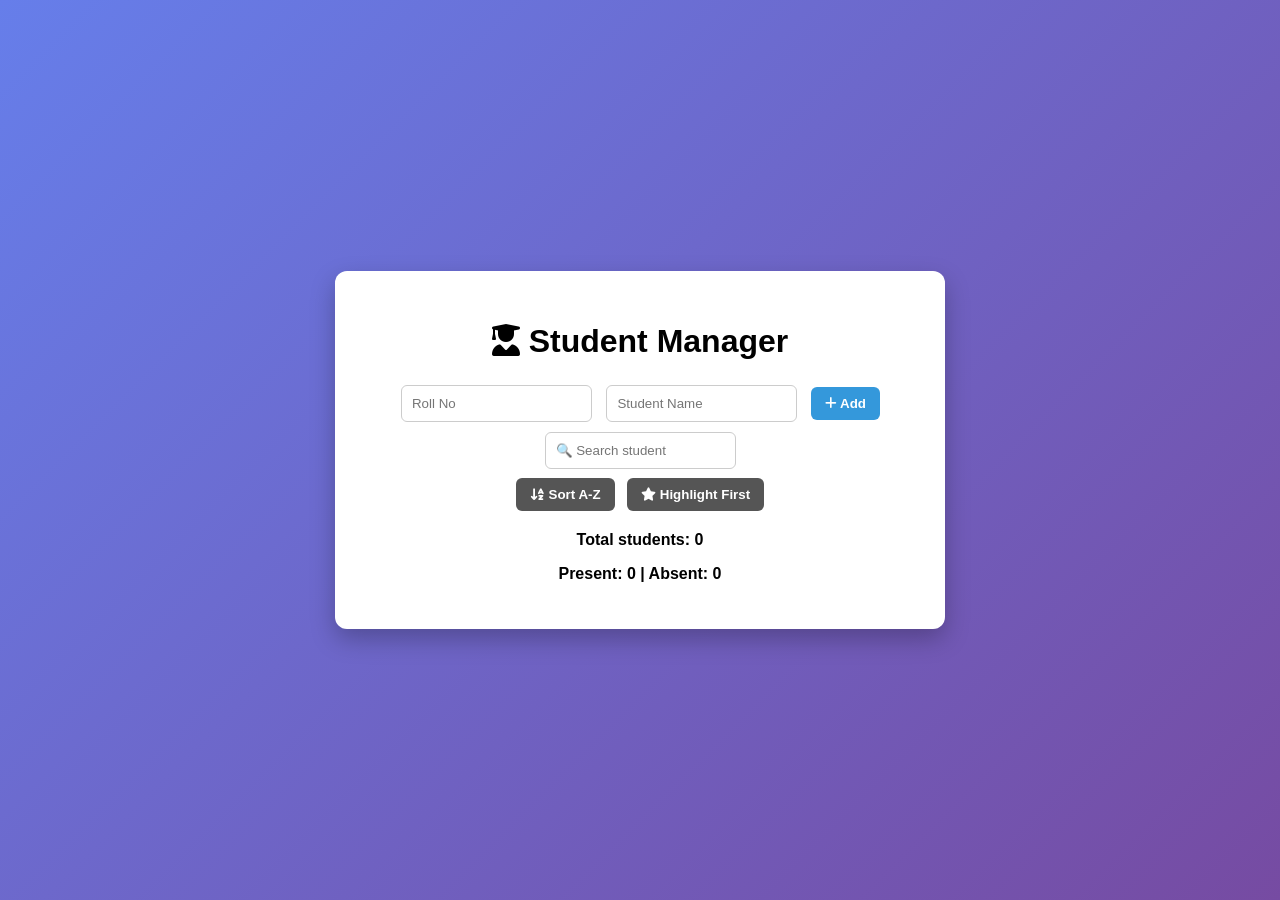
<file: Student Manager/index.html>
<!DOCTYPE html>
<html lang="en">
<head>

<meta charset="UTF-8">
<title>Student Manager</title>

<link rel="stylesheet" href="style.css">

<link rel="stylesheet"
href="https://cdnjs.cloudflare.com/ajax/libs/font-awesome/6.5.0/css/all.min.css">

</head>

<body>

<div class="container">

<h1><i class="fa-solid fa-user-graduate"></i> Student Manager</h1>

<form id="student-form">

<input type="text" id="roll" placeholder="Roll No">

<input type="text" id="name" placeholder="Student Name">

<button type="submit" id="addBtn" disabled>
<i class="fa-solid fa-plus"></i> Add
</button>

</form>

<input type="text" id="search" placeholder="🔍 Search student">

<div class="actions">

<button id="sortBtn">
<i class="fa-solid fa-arrow-down-a-z"></i> Sort A-Z
</button>

<button id="highlightBtn">
<i class="fa-solid fa-star"></i> Highlight First
</button>

</div>

<ul id="student-list"></ul>

<p id="count">Total students: 0</p>

<p id="attendance">Present: 0 | Absent: 0</p>

</div>

<script src="script.js"></script>

</body>
</html>
</file>
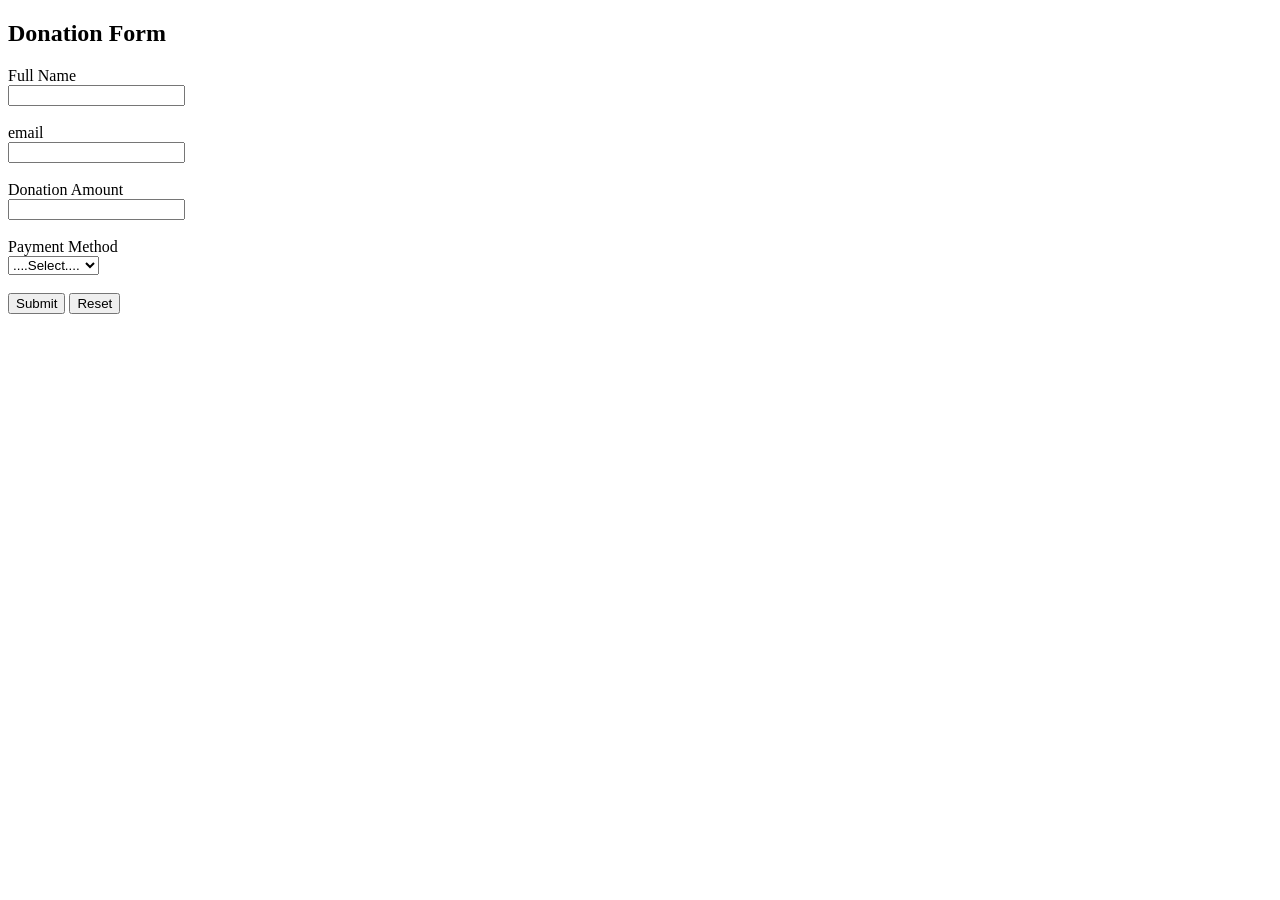
<file: firsttask.html>
<!DOCTYPE html>
<html lang ='en'>

<head>
    <meta carset ="UTF-8">
    <title>Donation Form  </title>

</head>
<body>
    <h2>Donation Form</h2>

    <form>
        <label1 for="name">Full Name</label1><br>
        <input type ="text" id="name" name="name" required><br><br>

        <label for="email">email </label><br>
        <input type="email" id="email" name="email" required><br><br>
        
        <label for="amount">Donation Amount </label><br>
        <input type ="number" id="amount" name="amount" min="1" required><br><br>
        
        <label for="method">Payment Method</label><br>
        <select id="method" name="method" required>
            <option value="">....Select....</option>
            <option value="Credit Card">Credit Card</option>
            <option value="Debit Card">Dedit Card</option>
            <option value="UPI">UPI</option>
            <option value="Paypal">Paypal</option>
        </select><br><br>    
        <button type="submit">Submit</button>
        <button type="reset">Reset</button>

    </form>
</body>
</file>
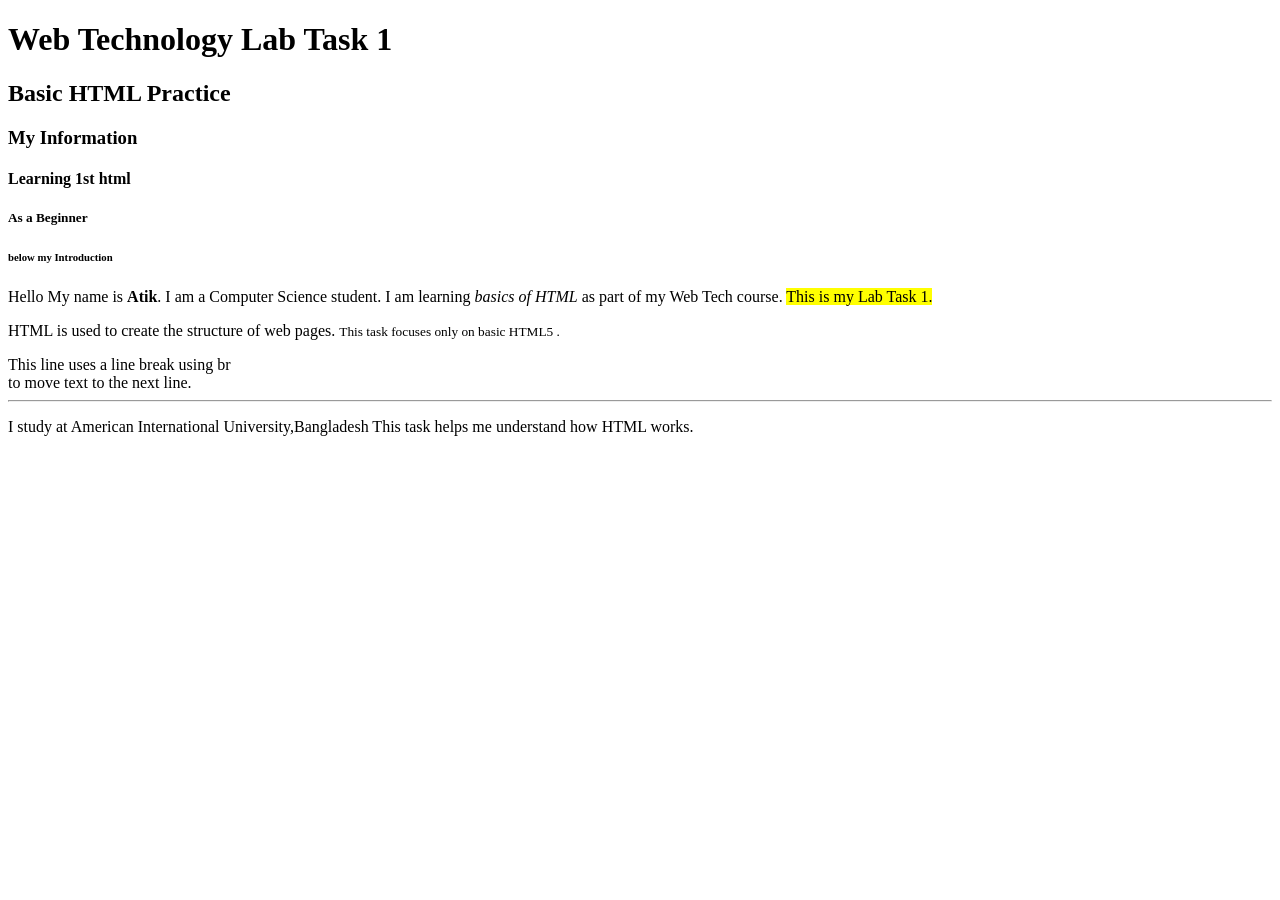
<file: lab1.html>
<!DOCTYPE html>
<html lang="en">
<head>
    <meta charset="UTF-8">
    <meta name="description" content="Web Technology Lab Task 1 - Basic HTML Structure">
    <title>Web Tech Lab Task 1</title>
</head>

<body>
    <h1>Web Technology Lab Task 1</h1>
    <h2>Basic HTML Practice</h2>
    <h3>My Information</h3>
    <h4>Learning 1st html</h4>
    <h5>As a Beginner</h5>
    <h6>below my Introduction</h6>

    <p>
        Hello My name is <strong>Atik</strong>. I am a Computer Science student.
        I am learning <em>basics of HTML</em> as part of my Web Tech course.
        <mark>This is my Lab Task 1.</mark>
    </p>

    <p>
        HTML is used to create the structure of web pages.
        <small>This task focuses only on basic HTML5 .</small>
    </p>

    
    This line uses a line break using br<br>
    to move text to the next line.
    <hr>

    <p>
        I study at American International University,Bangladesh 
        This task helps me understand how HTML works.
    </p>

</body>
</html>
</file>
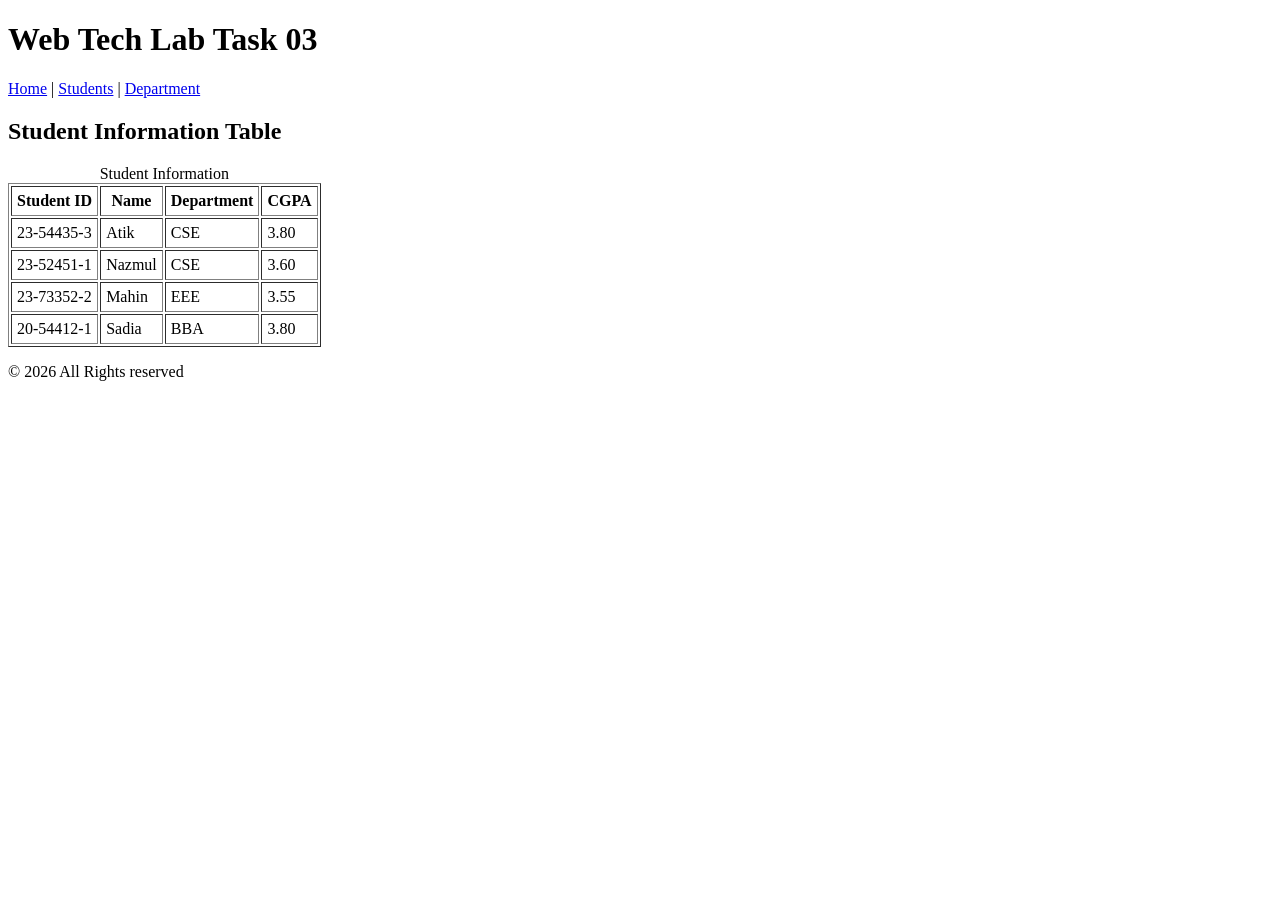
<file: lab3.html>
<!DOCTYPE html>
<html lang="en">
<head>
    <meta charset="UTF-8">
    <meta name="description" content="Web Tech Lab Task 03 ">
    <title>Web Tech Lab Task 03</title>
</head>

<body>

    <header>
        <h1>Web Tech Lab Task 03</h1>
    </header>

    
    <nav>
        <a href="#home">Home</a> |
        <a href="#students">Students</a> |
        <a href="#Departments">Department</a>
    </nav>

   
    <main>

        <section id="students">
            <h2>Student Information Table</h2>

            <table border="1" cellpadding="5">
                <caption>Student Information</caption>

                <tr>
                    <th scope="col">Student ID</th>
                    <th scope="col">Name</th>
                    <th scope="col">Department</th>
                    <th scope="col">CGPA</th>
                </tr>

                <tr>
                    <td>23-54435-3</td>
                    <td>Atik</td>
                    <td>CSE</td>
                    <td>3.80</td>
                </tr>

                <tr>
                    <td>23-52451-1</td>
                    <td>Nazmul</td>
                    <td>CSE</td>
                    <td>3.60</td>
                </tr>

                <tr>
                    <td>23-73352-2</td>
                    <td>Mahin</td>
                    <td>EEE</td>
                    <td>3.55</td>
                </tr>

                <tr>
                    <td>20-54412-1</td>
                    <td>Sadia</td>
                    <td>BBA</td>
                    <td>3.80</td>
                </tr>

            </table>
        </section>

    </main>

    <footer id="footer">
        <p>&copy; 2026 All Rights reserved</p>
    </footer>

</body>
</html>
</file>
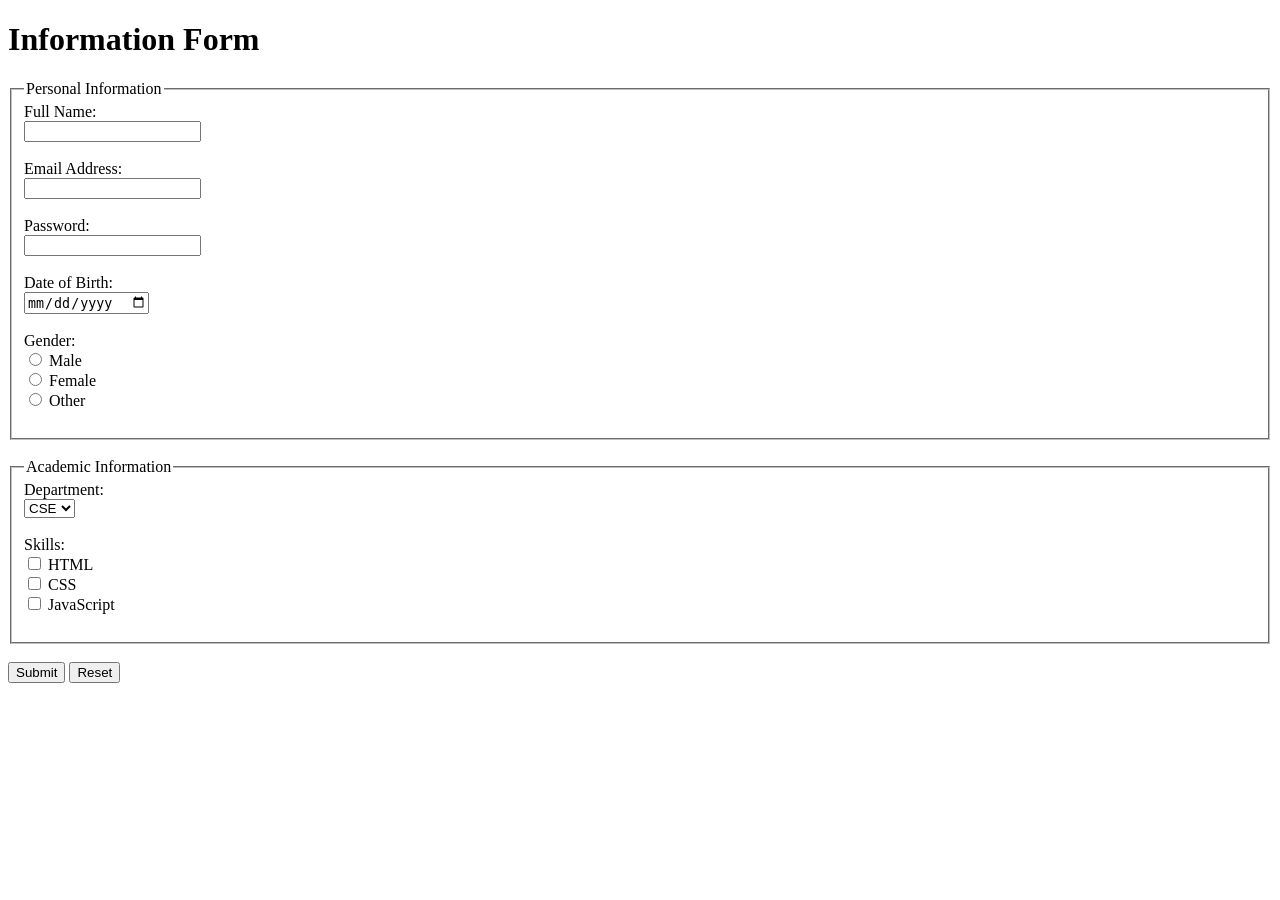
<file: lab4.html>
<!DOCTYPE html>
<html lang="en">
<head>
    <meta charset="UTF-8">
    <meta name="description" content="Web Technology Lab Task 04 - HTML Forms">
    <title>Information Form</title>
</head>

<body>

    <h1>Information Form</h1>

    <form action="#" method="post">

        <fieldset>
            <legend>Personal Information</legend>

            <label for="fullname">Full Name:</label><br>
            <input type="text" id="fullname" name="fullname" required><br><br>

            <label for="email">Email Address:</label><br>
            <input type="email" id="email" name="email" required><br><br>

            <label for="password">Password:</label><br>
            <input type="password" id="password" name="password" required><br><br>

            <label for="dob">Date of Birth:</label><br>
            <input type="date" id="dob" name="dob"><br><br>

            <label>Gender:</label><br>
            <input type="radio" id="male" name="gender" value="Male">
            <label for="male">Male</label><br>

            <input type="radio" id="female" name="gender" value="Female">
            <label for="female">Female</label><br>

            <input type="radio" id="other" name="gender" value="Other">
            <label for="other">Other</label><br><br>
        </fieldset>

        <br>

        <fieldset>
            <legend>Academic Information</legend>

            <label for="department">Department:</label><br>
            <select id="department" name="department">
                <option value="cse">CSE</option>
                <option value="eee">EEE</option>
                <option value="bba">BBA</option>
                <option value="law">LAW</option>
            </select><br><br>

            <label>Skills:</label><br>
            <input type="checkbox" id="html" name="skills" value="HTML">
            <label for="html">HTML</label><br>

            <input type="checkbox" id="css" name="skills" value="CSS">
            <label for="css">CSS</label><br>

            <input type="checkbox" id="js" name="skills" value="JavaScript">
            <label for="js">JavaScript</label><br><br>
        </fieldset>

        <br>

        <input type="submit" value="Submit">
        <input type="reset" value="Reset">

    </form>

</body>
</html>
</file>
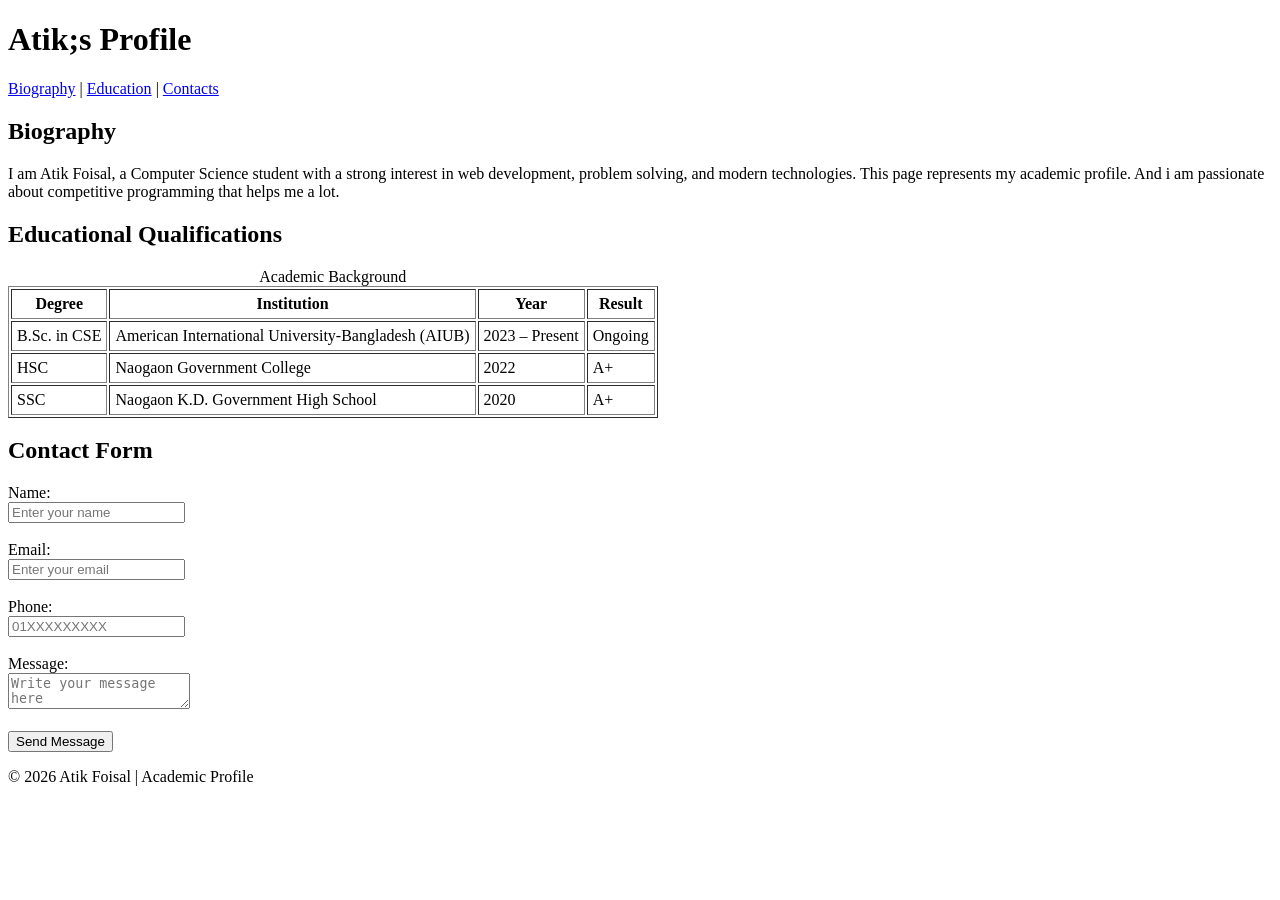
<file: lab5.html>
<!DOCTYPE html>
<html lang="en">
<head>
    <meta charset="UTF-8">
    <meta name="description" content="Personal academic profile ">
    <meta name="keywords" content="HTML5, semantic web, academic profile, forms, tables">
    <meta name="author" content="Atik">
    <title>Academic Profile -Atik</title>
</head>

<body>

    <header>
        <h1>Atik;s Profile</h1>

        <nav>
            <a href="#bio">Biography</a> |
            <a href="#education">Education</a> |
            <a href="#contacts">Contacts</a>
        </nav>
    </header>

    <main>

        <section id="bio">
            <h2>Biography</h2>
            <p>
                I am Atik Foisal, a Computer Science student with a strong interest in web development,
                problem solving, and modern technologies. This page represents my academic profile.
                And i am passionate about competitive programming that helps me a lot.
            </p>
        </section>

        <section id="education">
            <h2>Educational Qualifications</h2>

            <table border="1" cellpadding="5">
                <caption>Academic Background</caption>

                <thead>
                    <tr>
                        <th>Degree</th>
                        <th>Institution</th>
                        <th>Year</th>
                        <th>Result</th>
                    </tr>
                </thead>

                <tbody>
                    <tr>
                        <td>B.Sc. in CSE</td>
                        <td>American International University-Bangladesh (AIUB)</td>
                        <td>2023 – Present</td>
                        <td>Ongoing</td>
                    </tr>

                    <tr>
                        <td>HSC</td>
                        <td>Naogaon Government College</td>
                        <td>2022</td>
                        <td>A+</td>
                    </tr>

                    <tr>
                        <td>SSC</td>
                        <td>Naogaon K.D. Government High School</td>
                        <td>2020</td>
                        <td>A+</td>
                    </tr>
                </tbody>
            </table>
        </section>

        <!-- Contact Section -->
        <section id="contact">
            <h2>Contact Form</h2>

            <form action="#" method="post">

                <label for="name">Name:</label><br>
                <input type="text" id="name" name="name" placeholder="Enter your name" required maxlength="50"><br><br>

                <label for="email">Email:</label><br>
                <input type="email" id="email" name="email" placeholder="Enter your email" required><br><br>

                <label for="phone">Phone:</label><br>
                <input type="tel" id="phone" name="phone"
                       placeholder="01XXXXXXXXX"
                       pattern="01[0-9]{9}"
                       maxlength="11"><br><br>

                <label for="message">Message:</label><br>
                <textarea id="message" name="message"
                          placeholder="Write your message here"
                          required maxlength="200"></textarea><br><br>

                <input type="submit" value="Send Message">
            </form>
        </section>

    </main>

    <footer>
        <p>&copy; 2026 Atik Foisal | Academic Profile</p>
    </footer>

</body>
</html>
</file>
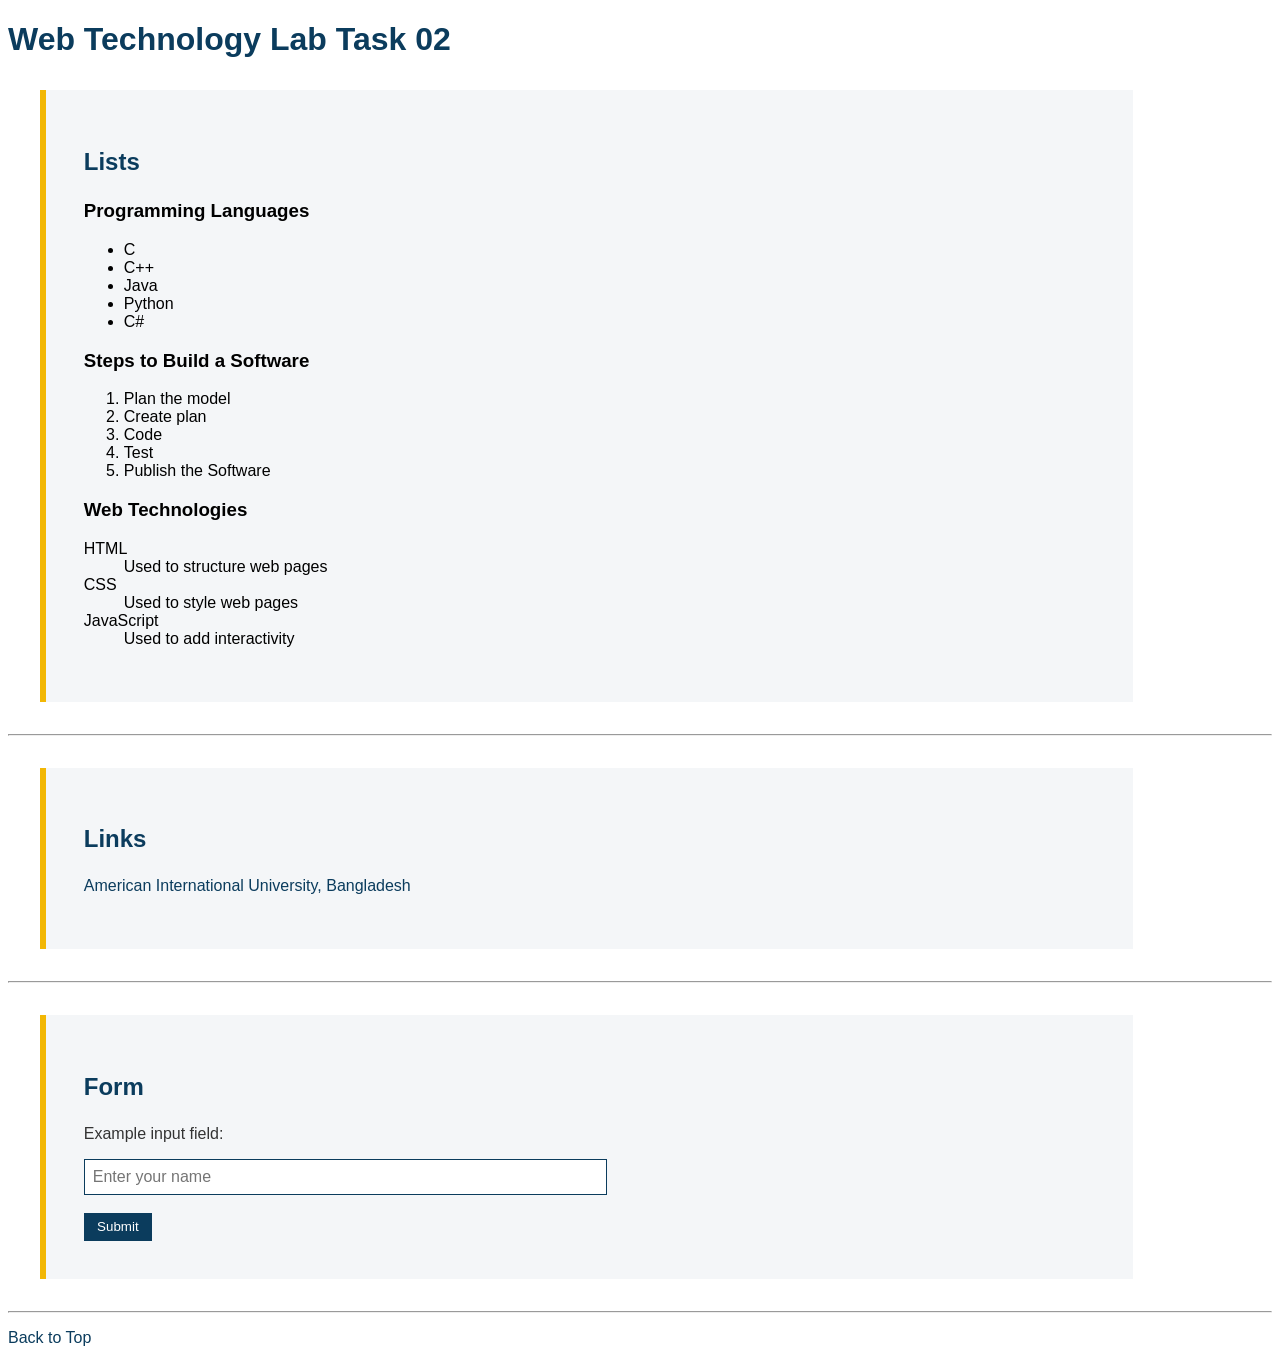
<file: css  2nd task/labtask2.html>
<!DOCTYPE html>
<html lang="en">
<head>
    <meta charset="UTF-8">
    <meta name="description" content="Web Tech Lab Task 02">
    <title>Web Tech Lab Task 02</title>

    <!-- External CSS -->
    <link rel="stylesheet" href="labtask2.css">
</head>

<body>

    <h1 id="top" class="main-title" title="Web Technology Lab Task 02">
        Web Technology Lab Task 02
    </h1>

    <section id="lists" class="content-section">
        <h2>Lists</h2>

        <h3>Programming Languages</h3>
        <ul>
            <li>C</li>
            <li>C++</li>
            <li>Java</li>
            <li>Python</li>
            <li>C#</li>
        </ul>

        <h3>Steps to Build a Software</h3>
        <ol>
            <li>Plan the model</li>
            <li>Create plan</li>
            <li>Code</li>
            <li>Test</li>
            <li>Publish the Software</li>
        </ol>

        <h3>Web Technologies</h3>
        <dl>
            <dt>HTML</dt>
            <dd>Used to structure web pages</dd>

            <dt>CSS</dt>
            <dd>Used to style web pages</dd>

            <dt>JavaScript</dt>
            <dd>Used to add interactivity</dd>
        </dl>
    </section>

    <hr>

    <section id="links" class="content-section">
        <h2>Links</h2>

        <p>
            <a href="https://www.aiub.edu" target="_blank">
                American International University, Bangladesh
            </a>
        </p>
    </section>

    <hr>

    <section id="form-section" class="content-section">
        <h2>Form</h2>

        <p>Example input field:</p>
        <input type="text" placeholder="Enter your name">

        <br><br>

        <button>Submit</button>
    </section>

    <hr>

    <p>
        <a href="#top">Back to Top</a>
    </p>

</body>
</html>
</file>
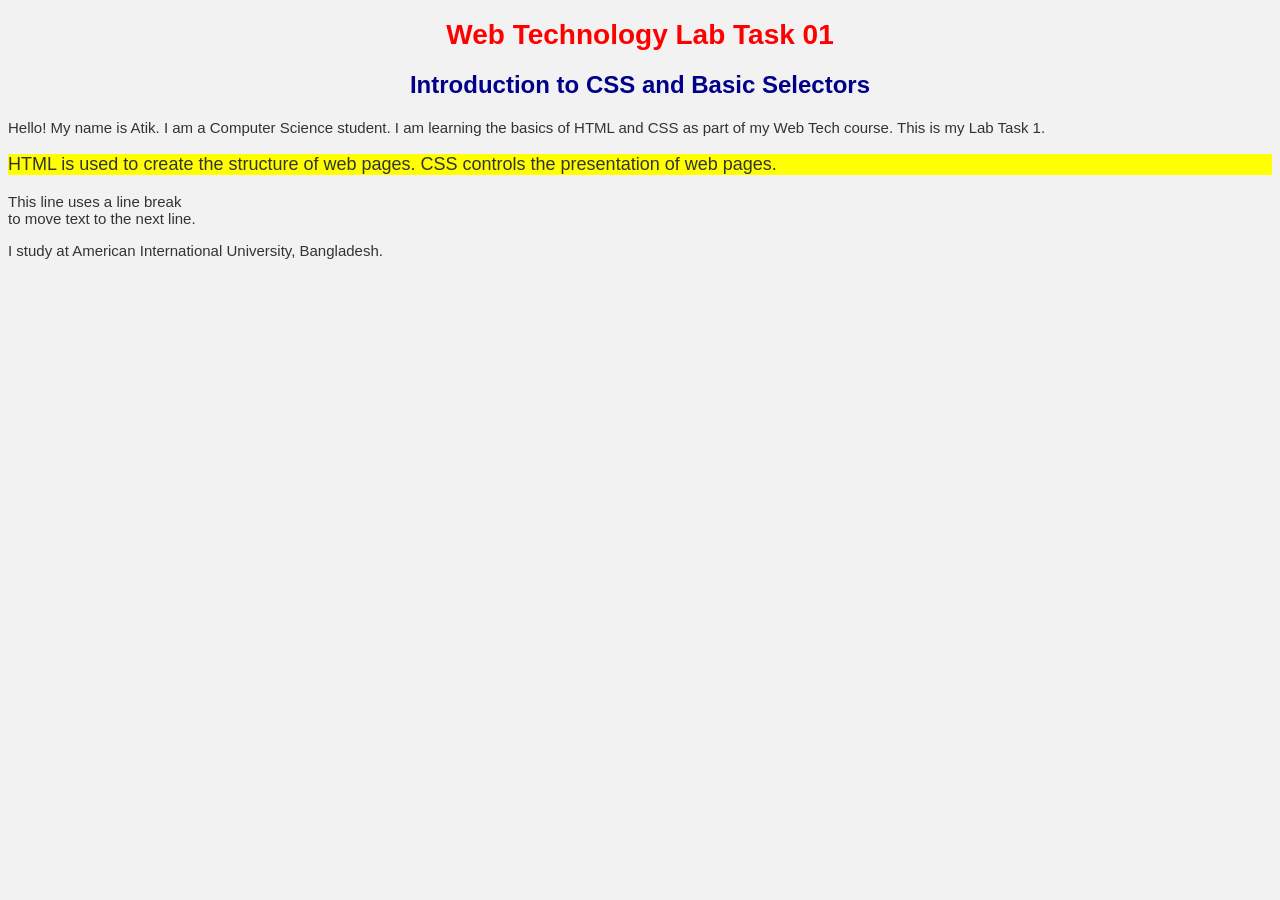
<file: css 1st Task/labtask1.html>
<!DOCTYPE html>
<html lang="en">
<head>
    <meta charset="UTF-8">
    <title>Lab Task 01 - Introduction to CSS</title>


    <link rel="stylesheet" href="labtask1.css">

    
    <style>
        h2 {
            color: darkblue;
            text-align: center;
        }

        .highlight {
            background-color: yellow;
            font-size: 18px;
        }
    </style>
</head>
<body>

    
    <h1 id="mainTitle" style="color: red; text-align: center;">
        Web Technology Lab Task 01
    </h1>

    <h2>Introduction to CSS and Basic Selectors</h2>

    <p>
        Hello! My name is Atik. I am a Computer Science student.
        I am learning the basics of HTML and CSS as part of my Web Tech course.
        This is my Lab Task 1.
    </p>

    <p class="highlight">
        HTML is used to create the structure of web pages.
        CSS controls the presentation of web pages.
    </p>

    <p>
        This line uses a line break <br>
        to move text to the next line.
    </p>

    <p>
        I study at American International University, Bangladesh.
       
    </p>

</body>
</html>
</file>
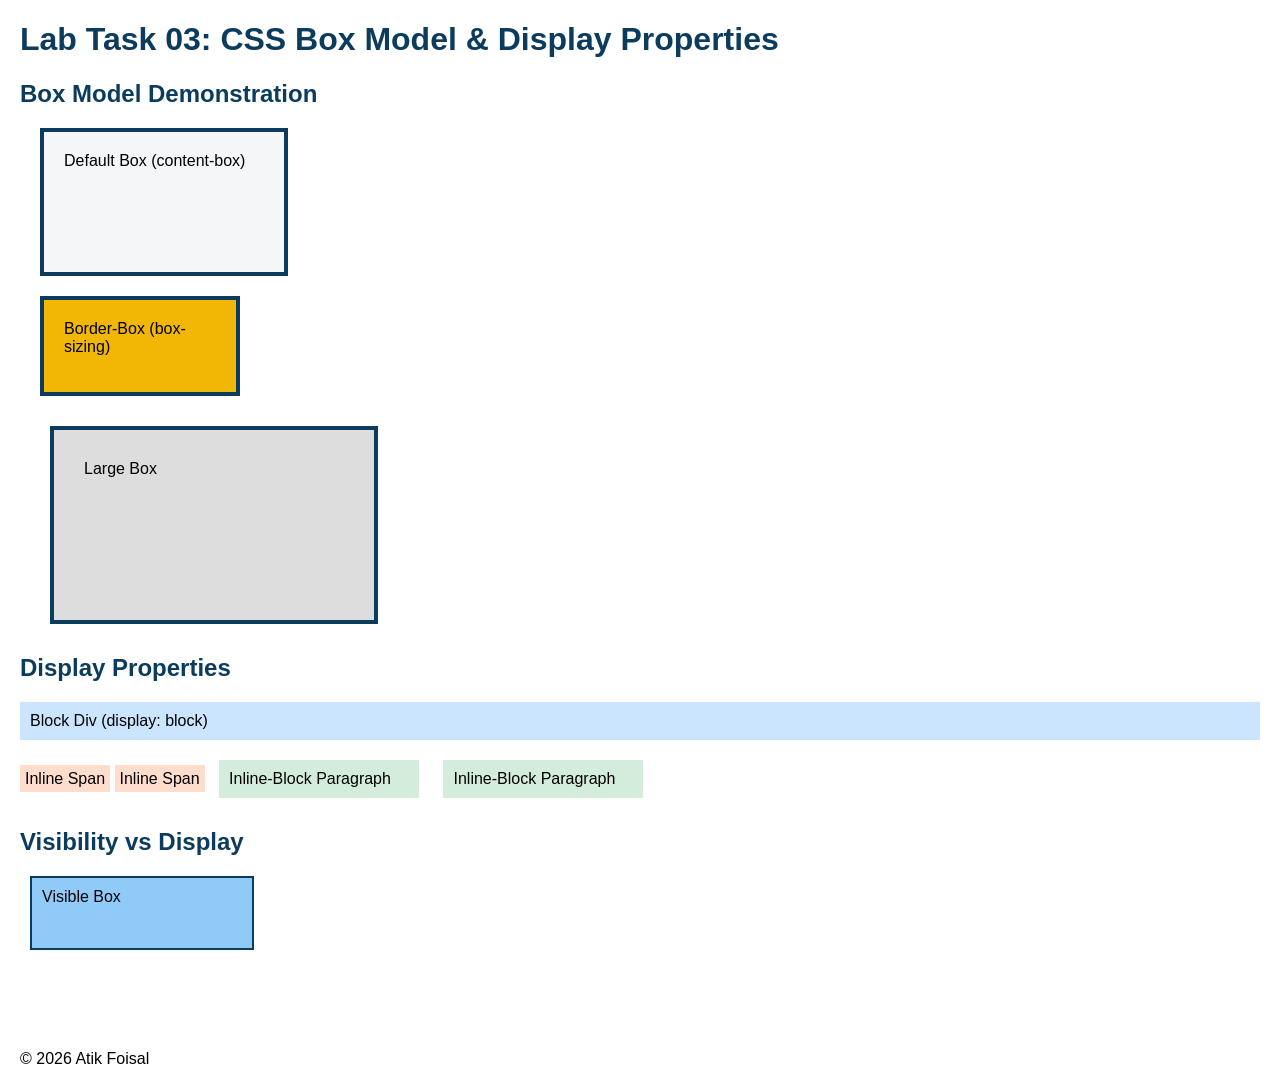
<file: css 3rd task/labtask3.html>
<!DOCTYPE html>
<html lang="en">
<head>
    <meta charset="UTF-8">
    <title>3: Box Model & Display</title>

   
    <link rel="stylesheet" href="labtask3.css">
</head>

<body>

    <h1>Lab Task 03: CSS Box Model & Display Properties</h1>

    
    <section>
        <h2>Box Model Demonstration</h2>

        <div class="box default-box">
            Default Box (content-box)
        </div>

        <div class="box border-box">
            Border-Box (box-sizing)
        </div>

        <div class="box large-box">
            Large Box
        </div>
    </section>

    
    <section>
        <h2>Display Properties</h2>

        <div class="block-div">
            Block Div (display: block)
        </div>

        <span class="inline-span">Inline Span</span>
        <span class="inline-span">Inline Span</span>

        <p class="inline-block-p">
            Inline-Block Paragraph
        </p>

        <p class="inline-block-p">
            Inline-Block Paragraph
        </p>

        <div class="display-none">
            You will NOT see this (display: none)
        </div>
    </section>

    
    <section>
        <h2>Visibility vs Display</h2>

        <div class="visible-box">
            Visible Box
        </div>

        <div class="hidden-box">
            Visibility Hidden (space exists)
        </div>

        <div class="display-none">
            Display None (no space)
        </div>
    </section>

    <footer>
        <p>© 2026 Atik Foisal</p>
    </footer>

</body>
</html>
</file>
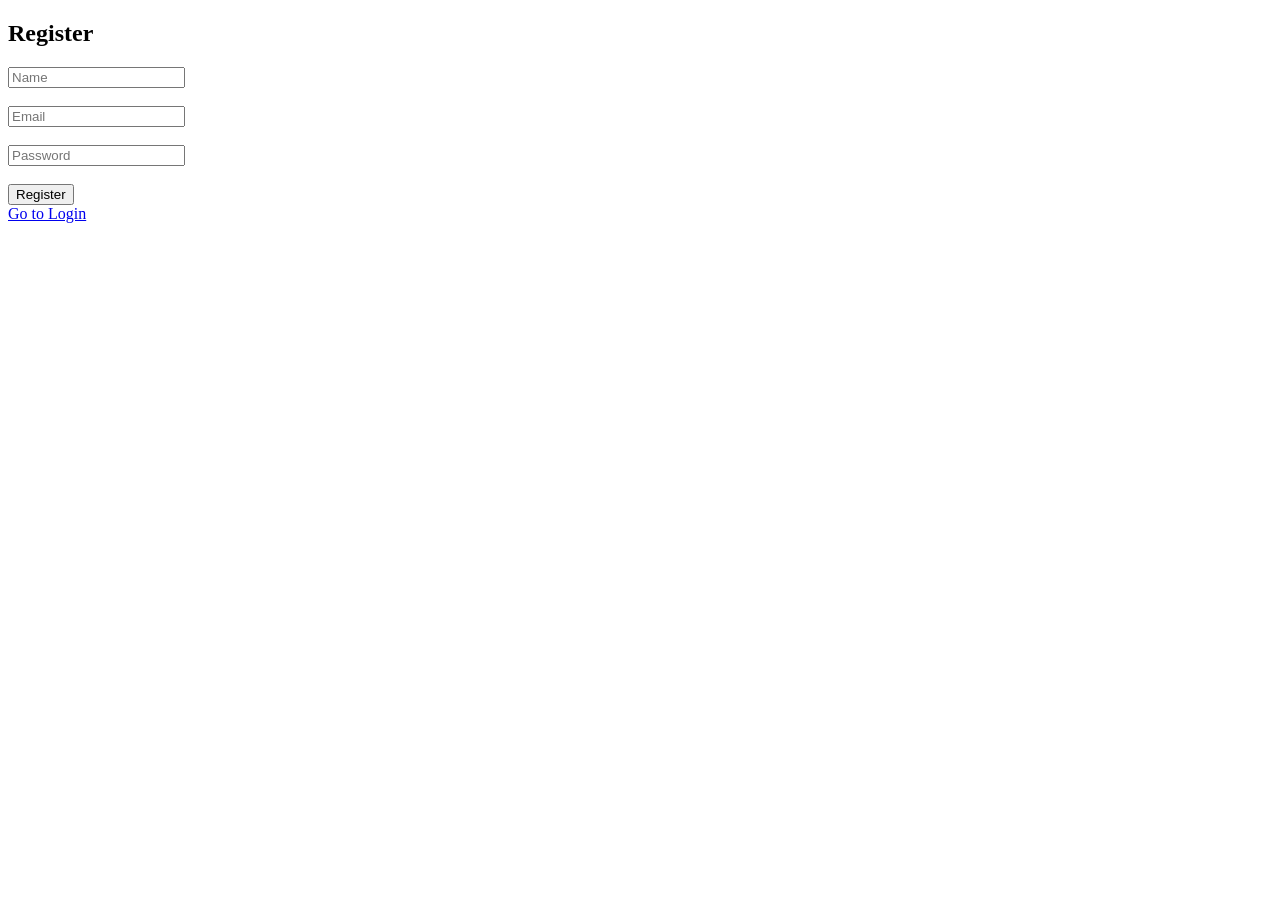
<file: task 2/register.html>
<!DOCTYPE html>
<html>
<head>
    <title>Register</title>
</head>
<body>

<h2>Register</h2>

<form action="register.php" method="POST">
    <input type="text" name="name" placeholder="Name" required><br><br>
    <input type="email" name="email" placeholder="Email" required><br><br>
    <input type="password" name="password" placeholder="Password" required><br><br>

    <button type="submit">Register</button>
</form>

<a href="login.php">Go to Login</a>

</body>
</html>
</file>
<file: Student Manager/style.css>
body{

font-family: Arial;

background: linear-gradient(135deg,#667eea,#764ba2);

height:100vh;

display:flex;

justify-content:center;

align-items:center;

margin:0;

}

.container{

background:white;

padding:30px;

border-radius:12px;

width:550px;

box-shadow:0 10px 25px rgba(0,0,0,0.25);

text-align:center;

}

h1{
margin-bottom:20px;
}

input{

padding:10px;

margin:5px;

border-radius:6px;

border:1px solid #ccc;

}

button{

padding:9px 14px;

border:none;

border-radius:6px;

cursor:pointer;

margin:4px;

font-weight:bold;

}

button:hover{
opacity:0.9;
}

#addBtn{
background:#3498db;
color:white;
}

.actions button{
background:#555;
color:white;
}

#student-list{

list-style:none;

padding:0;

margin-top:15px;

}

.student{

background:#f8f8f8;

padding:10px;

margin:8px 0;

display:flex;

align-items:center;

justify-content:space-between;

border-radius:8px;

box-shadow:0 2px 5px rgba(0,0,0,0.1);

}

.student span{
flex:1;
text-align:left;
}

.present{
background:#c8f7c5;
}

.highlight{
border:3px solid orange;
}

.edit{
background:#2ecc71;
color:white;
}

.delete{
background:#e74c3c;
color:white;
}

#count,#attendance{

margin-top:10px;

font-weight:bold;

}
</file>
<file: css  2nd task/labtask2.css>
h1 {
    font-size: 32px;
    color: #0b3c5d; 
}


h1, h2 {
    color: #0b3c5d;
    margin-bottom: 1em; 
}


.content-section {
    padding: 1cm;
    margin: 2em;
    width: 80%;
    background-color: #f4f6f8; 
    border-left: 6px solid #f2b705; 
}


p {
    font-size: 1rem;
}


body {
    min-height: 100vh;
    font-family: Arial, sans-serif;
    background-color: #ffffff;
}


section p {
    color: #333;
}


input[type="text"] {
    width: 50%;
    padding: 0.5em;
    font-size: 1em;
    border: 1px solid #0b3c5d;
}


a {
    color: #0b3c5d;
    text-decoration: none;
}

a:hover {
    color: #f2b705;
}

input[type="text"]:focus {
    border: 2px solid #f2b705;
    outline: none;
}

button {
    background-color: #0b3c5d;
    color: white;
    border: none;
    padding: 0.5em 1em;
}

button:active {
    background-color: #f2b705;
    color: #0b3c5d;
}
</file>
<file: css 1st Task/labtask1.css>
* {
    font-family: Arial, sans-serif;
    background-color: #f2f2f2;
}


p {
    color: #333;
    font-size: 15px;
    text-align: justify;
}

h1 {
    font-size: 28px;
}
</file>
<file: css 3rd task/labtask3.css>
body {
    font-family: Arial, sans-serif;
    margin: 20px;
}

h1, h2 {
    color: #0b3c5d;
}


.box {
    width: 200px;
    height: 100px;
    padding: 20px;
    border: 4px solid #0b3c5d;
    margin: 20px;
    background-color: #f4f6f8;
}


.default-box {
    box-sizing: content-box;
}


.border-box {
    box-sizing: border-box;
    background-color: #f2b705;
}


.large-box {
    width: 260px;
    height: 130px;
    padding: 30px;
    margin: 30px;
    background-color: #ddd;
}




.block-div {
    display: block;
    background-color: #cce5ff;
    padding: 10px;
    margin-bottom: 10px;
}


.inline-span {
    display: inline;
    background-color: #ffddcc;
    padding: 5px;
}


.inline-block-p {
    display: inline-block;
    width: 180px;
    padding: 10px;
    margin: 10px;
    background-color: #d4edda;
}


.display-none {
    display: none;
}


.visible-box {
    width: 200px;
    height: 50px;
    margin: 10px;
    padding: 10px;
    background-color: #90caf9;
    border: 2px solid #0b3c5d;
}

.hidden-box {
    width: 200px;
    height: 50px;
    margin: 10px;
    padding: 10px;
    background-color: #ffc107;
    border: 2px solid #0b3c5d;
    visibility: hidden;
}
</file>
